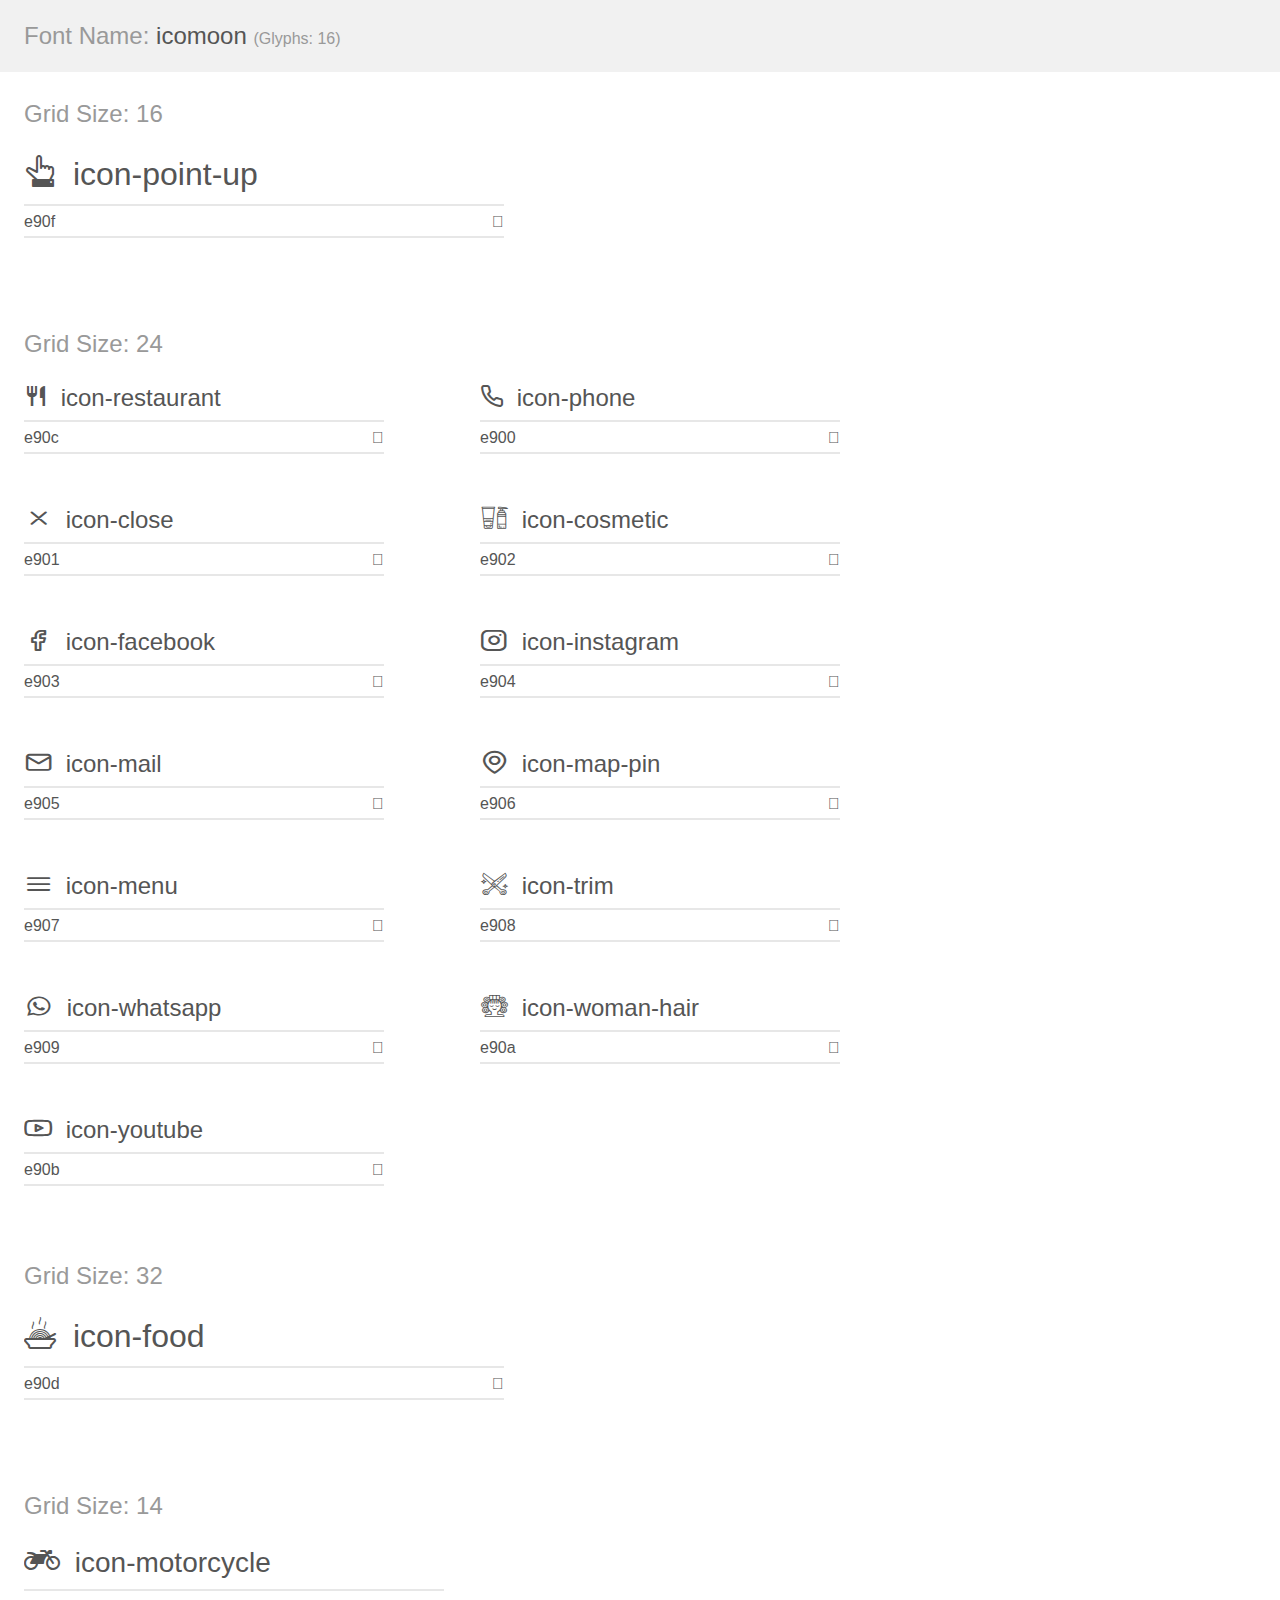
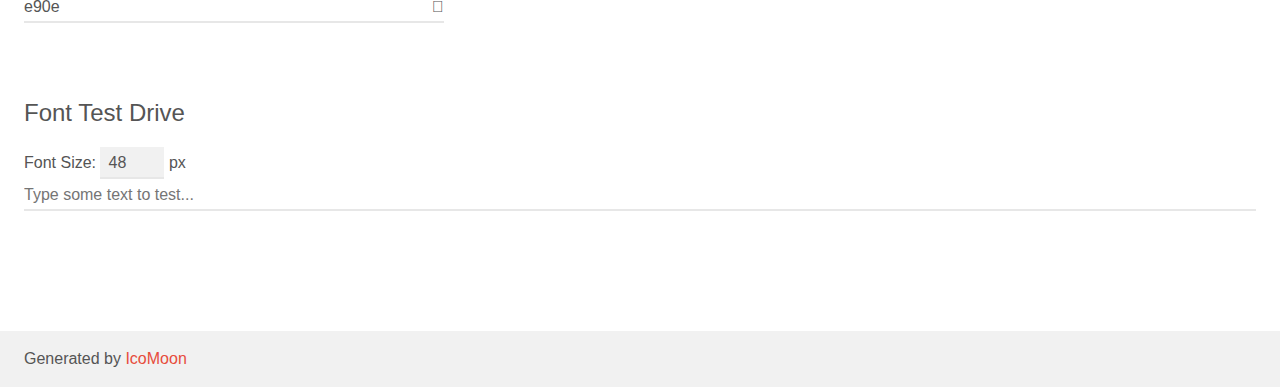
<file: assets/fonts/demo.html>
<!doctype html>
<html>
<head>
    <meta charset="utf-8">
    <title>IcoMoon Demo</title>
    <meta name="description" content="An Icon Font Generated By IcoMoon.io">
    <meta name="viewport" content="width=device-width, initial-scale=1">
    <link rel="stylesheet" href="demo-files/demo.css">
    <link rel="stylesheet" href="style.css"></head>
<body>
    <div class="bgc1 clearfix">
        <h1 class="mhmm mvm"><span class="fgc1">Font Name:</span> icomoon <small class="fgc1">(Glyphs:&nbsp;16)</small></h1>
    </div>
    <div class="clearfix mhl ptl">
        <h1 class="mvm mtn fgc1">Grid Size: 16</h1>
        <div class="glyph fs1">
            <div class="clearfix bshadow0 pbs">
                <span class="icon-point-up"></span>
                <span class="mls"> icon-point-up</span>
            </div>
            <fieldset class="fs0 size1of1 clearfix hidden-false">
                <input type="text" readonly value="e90f" class="unit size1of2" />
                <input type="text" maxlength="1" readonly value="&#xe90f;" class="unitRight size1of2 talign-right" />
            </fieldset>
            <div class="fs0 bshadow0 clearfix hidden-true">
                <span class="unit pvs fgc1">liga: </span>
                <input type="text" readonly value="" class="liga unitRight" />
            </div>
        </div>
    </div>
    <div class="clearfix mhl ptl">
        <h1 class="mvm mtn fgc1">Grid Size: 24</h1>
        <div class="glyph fs2">
            <div class="clearfix bshadow0 pbs">
                <span class="icon-restaurant"></span>
                <span class="mls"> icon-restaurant</span>
            </div>
            <fieldset class="fs0 size1of1 clearfix hidden-false">
                <input type="text" readonly value="e90c" class="unit size1of2" />
                <input type="text" maxlength="1" readonly value="&#xe90c;" class="unitRight size1of2 talign-right" />
            </fieldset>
            <div class="fs0 bshadow0 clearfix hidden-true">
                <span class="unit pvs fgc1">liga: </span>
                <input type="text" readonly value="" class="liga unitRight" />
            </div>
        </div>
        <div class="glyph fs2">
            <div class="clearfix bshadow0 pbs">
                <span class="icon-phone"></span>
                <span class="mls"> icon-phone</span>
            </div>
            <fieldset class="fs0 size1of1 clearfix hidden-false">
                <input type="text" readonly value="e900" class="unit size1of2" />
                <input type="text" maxlength="1" readonly value="&#xe900;" class="unitRight size1of2 talign-right" />
            </fieldset>
            <div class="fs0 bshadow0 clearfix hidden-true">
                <span class="unit pvs fgc1">liga: </span>
                <input type="text" readonly value="" class="liga unitRight" />
            </div>
        </div>
        <div class="glyph fs2">
            <div class="clearfix bshadow0 pbs">
                <span class="icon-close"></span>
                <span class="mls"> icon-close</span>
            </div>
            <fieldset class="fs0 size1of1 clearfix hidden-false">
                <input type="text" readonly value="e901" class="unit size1of2" />
                <input type="text" maxlength="1" readonly value="&#xe901;" class="unitRight size1of2 talign-right" />
            </fieldset>
            <div class="fs0 bshadow0 clearfix hidden-true">
                <span class="unit pvs fgc1">liga: </span>
                <input type="text" readonly value="" class="liga unitRight" />
            </div>
        </div>
        <div class="glyph fs2">
            <div class="clearfix bshadow0 pbs">
                <span class="icon-cosmetic"></span>
                <span class="mls"> icon-cosmetic</span>
            </div>
            <fieldset class="fs0 size1of1 clearfix hidden-false">
                <input type="text" readonly value="e902" class="unit size1of2" />
                <input type="text" maxlength="1" readonly value="&#xe902;" class="unitRight size1of2 talign-right" />
            </fieldset>
            <div class="fs0 bshadow0 clearfix hidden-true">
                <span class="unit pvs fgc1">liga: </span>
                <input type="text" readonly value="" class="liga unitRight" />
            </div>
        </div>
        <div class="glyph fs2">
            <div class="clearfix bshadow0 pbs">
                <span class="icon-facebook"></span>
                <span class="mls"> icon-facebook</span>
            </div>
            <fieldset class="fs0 size1of1 clearfix hidden-false">
                <input type="text" readonly value="e903" class="unit size1of2" />
                <input type="text" maxlength="1" readonly value="&#xe903;" class="unitRight size1of2 talign-right" />
            </fieldset>
            <div class="fs0 bshadow0 clearfix hidden-true">
                <span class="unit pvs fgc1">liga: </span>
                <input type="text" readonly value="" class="liga unitRight" />
            </div>
        </div>
        <div class="glyph fs2">
            <div class="clearfix bshadow0 pbs">
                <span class="icon-instagram"></span>
                <span class="mls"> icon-instagram</span>
            </div>
            <fieldset class="fs0 size1of1 clearfix hidden-false">
                <input type="text" readonly value="e904" class="unit size1of2" />
                <input type="text" maxlength="1" readonly value="&#xe904;" class="unitRight size1of2 talign-right" />
            </fieldset>
            <div class="fs0 bshadow0 clearfix hidden-true">
                <span class="unit pvs fgc1">liga: </span>
                <input type="text" readonly value="" class="liga unitRight" />
            </div>
        </div>
        <div class="glyph fs2">
            <div class="clearfix bshadow0 pbs">
                <span class="icon-mail"></span>
                <span class="mls"> icon-mail</span>
            </div>
            <fieldset class="fs0 size1of1 clearfix hidden-false">
                <input type="text" readonly value="e905" class="unit size1of2" />
                <input type="text" maxlength="1" readonly value="&#xe905;" class="unitRight size1of2 talign-right" />
            </fieldset>
            <div class="fs0 bshadow0 clearfix hidden-true">
                <span class="unit pvs fgc1">liga: </span>
                <input type="text" readonly value="" class="liga unitRight" />
            </div>
        </div>
        <div class="glyph fs2">
            <div class="clearfix bshadow0 pbs">
                <span class="icon-map-pin"></span>
                <span class="mls"> icon-map-pin</span>
            </div>
            <fieldset class="fs0 size1of1 clearfix hidden-false">
                <input type="text" readonly value="e906" class="unit size1of2" />
                <input type="text" maxlength="1" readonly value="&#xe906;" class="unitRight size1of2 talign-right" />
            </fieldset>
            <div class="fs0 bshadow0 clearfix hidden-true">
                <span class="unit pvs fgc1">liga: </span>
                <input type="text" readonly value="" class="liga unitRight" />
            </div>
        </div>
        <div class="glyph fs2">
            <div class="clearfix bshadow0 pbs">
                <span class="icon-menu"></span>
                <span class="mls"> icon-menu</span>
            </div>
            <fieldset class="fs0 size1of1 clearfix hidden-false">
                <input type="text" readonly value="e907" class="unit size1of2" />
                <input type="text" maxlength="1" readonly value="&#xe907;" class="unitRight size1of2 talign-right" />
            </fieldset>
            <div class="fs0 bshadow0 clearfix hidden-true">
                <span class="unit pvs fgc1">liga: </span>
                <input type="text" readonly value="" class="liga unitRight" />
            </div>
        </div>
        <div class="glyph fs2">
            <div class="clearfix bshadow0 pbs">
                <span class="icon-trim"></span>
                <span class="mls"> icon-trim</span>
            </div>
            <fieldset class="fs0 size1of1 clearfix hidden-false">
                <input type="text" readonly value="e908" class="unit size1of2" />
                <input type="text" maxlength="1" readonly value="&#xe908;" class="unitRight size1of2 talign-right" />
            </fieldset>
            <div class="fs0 bshadow0 clearfix hidden-true">
                <span class="unit pvs fgc1">liga: </span>
                <input type="text" readonly value="" class="liga unitRight" />
            </div>
        </div>
        <div class="glyph fs2">
            <div class="clearfix bshadow0 pbs">
                <span class="icon-whatsapp"></span>
                <span class="mls"> icon-whatsapp</span>
            </div>
            <fieldset class="fs0 size1of1 clearfix hidden-false">
                <input type="text" readonly value="e909" class="unit size1of2" />
                <input type="text" maxlength="1" readonly value="&#xe909;" class="unitRight size1of2 talign-right" />
            </fieldset>
            <div class="fs0 bshadow0 clearfix hidden-true">
                <span class="unit pvs fgc1">liga: </span>
                <input type="text" readonly value="" class="liga unitRight" />
            </div>
        </div>
        <div class="glyph fs2">
            <div class="clearfix bshadow0 pbs">
                <span class="icon-woman-hair"></span>
                <span class="mls"> icon-woman-hair</span>
            </div>
            <fieldset class="fs0 size1of1 clearfix hidden-false">
                <input type="text" readonly value="e90a" class="unit size1of2" />
                <input type="text" maxlength="1" readonly value="&#xe90a;" class="unitRight size1of2 talign-right" />
            </fieldset>
            <div class="fs0 bshadow0 clearfix hidden-true">
                <span class="unit pvs fgc1">liga: </span>
                <input type="text" readonly value="" class="liga unitRight" />
            </div>
        </div>
        <div class="glyph fs2">
            <div class="clearfix bshadow0 pbs">
                <span class="icon-youtube"></span>
                <span class="mls"> icon-youtube</span>
            </div>
            <fieldset class="fs0 size1of1 clearfix hidden-false">
                <input type="text" readonly value="e90b" class="unit size1of2" />
                <input type="text" maxlength="1" readonly value="&#xe90b;" class="unitRight size1of2 talign-right" />
            </fieldset>
            <div class="fs0 bshadow0 clearfix hidden-true">
                <span class="unit pvs fgc1">liga: </span>
                <input type="text" readonly value="" class="liga unitRight" />
            </div>
        </div>
    </div>
    <div class="clearfix mhl ptl">
        <h1 class="mvm mtn fgc1">Grid Size: 32</h1>
        <div class="glyph fs3">
            <div class="clearfix bshadow0 pbs">
                <span class="icon-food"></span>
                <span class="mls"> icon-food</span>
            </div>
            <fieldset class="fs0 size1of1 clearfix hidden-false">
                <input type="text" readonly value="e90d" class="unit size1of2" />
                <input type="text" maxlength="1" readonly value="&#xe90d;" class="unitRight size1of2 talign-right" />
            </fieldset>
            <div class="fs0 bshadow0 clearfix hidden-true">
                <span class="unit pvs fgc1">liga: </span>
                <input type="text" readonly value="" class="liga unitRight" />
            </div>
        </div>
    </div>
    <div class="clearfix mhl ptl">
        <h1 class="mvm mtn fgc1">Grid Size: 14</h1>
        <div class="glyph fs4">
            <div class="clearfix bshadow0 pbs">
                <span class="icon-motorcycle"></span>
                <span class="mls"> icon-motorcycle</span>
            </div>
            <fieldset class="fs0 size1of1 clearfix hidden-false">
                <input type="text" readonly value="e90e" class="unit size1of2" />
                <input type="text" maxlength="1" readonly value="&#xe90e;" class="unitRight size1of2 talign-right" />
            </fieldset>
            <div class="fs0 bshadow0 clearfix hidden-true">
                <span class="unit pvs fgc1">liga: </span>
                <input type="text" readonly value="" class="liga unitRight" />
            </div>
        </div>
    </div>

    <!--[if gt IE 8]><!-->
    <div class="mhl clearfix mbl">
        <h1>Font Test Drive</h1>
        <label>
            Font Size: <input id="fontSize" type="number" class="textbox0 mbm"
            min="8" value="48" />
            px
        </label>
        <input id="testText" type="text" class="phl size1of1 mvl"
        placeholder="Type some text to test..." value=""/>
        <div id="testDrive" class="icon-" style="font-family: icomoon">&nbsp;
        </div>
    </div>
    <!--<![endif]-->
    <div class="bgc1 clearfix">
        <p class="mhl">Generated by <a href="https://icomoon.io/app">IcoMoon</a></p>
    </div>

    <script src="demo-files/demo.js"></script>
</body>
</html>
</file>
<file: assets/fonts/demo-files/demo.css>
body {
  padding: 0;
  margin: 0;
  font-family: sans-serif;
  font-size: 1em;
  line-height: 1.5;
  color: #555;
  background: #fff;
}
h1 {
  font-size: 1.5em;
  font-weight: normal;
}
small {
  font-size: .66666667em;
}
a {
  color: #e74c3c;
  text-decoration: none;
}
a:hover, a:focus {
  box-shadow: 0 1px #e74c3c;
}
.bshadow0, input {
  box-shadow: inset 0 -2px #e7e7e7;
}
input:hover {
  box-shadow: inset 0 -2px #ccc;
}
input, fieldset {
  font-family: sans-serif;
  font-size: 1em;
  margin: 0;
  padding: 0;
  border: 0;
}
input {
  color: inherit;
  line-height: 1.5;
  height: 1.5em;
  padding: .25em 0;
}
input:focus {
  outline: none;
  box-shadow: inset 0 -2px #449fdb;
}
.glyph {
  font-size: 16px;
  width: 15em;
  padding-bottom: 1em;
  margin-right: 4em;
  margin-bottom: 1em;
  float: left;
  overflow: hidden;
}
.liga {
  width: 80%;
  width: calc(100% - 2.5em);
}
.talign-right {
  text-align: right;
}
.talign-center {
  text-align: center;
}
.bgc1 {
  background: #f1f1f1;
}
.fgc1 {
  color: #999;
}
.fgc0 {
  color: #000;
}
p {
  margin-top: 1em;
  margin-bottom: 1em;
}
.mvm {
  margin-top: .75em;
  margin-bottom: .75em;
}
.mtn {
  margin-top: 0;
}
.mtl, .mal {
  margin-top: 1.5em;
}
.mbl, .mal {
  margin-bottom: 1.5em;
}
.mal, .mhl {
  margin-left: 1.5em;
  margin-right: 1.5em;
}
.mhmm {
  margin-left: 1em;
  margin-right: 1em;
}
.mls {
  margin-left: .25em;
}
.ptl {
  padding-top: 1.5em;
}
.pbs, .pvs {
  padding-bottom: .25em;
}
.pvs, .pts {
  padding-top: .25em;
}
.unit {
  float: left;
}
.unitRight {
  float: right;
}
.size1of2 {
  width: 50%;
}
.size1of1 {
  width: 100%;
}
.clearfix:before, .clearfix:after {
  content: " ";
  display: table;
}
.clearfix:after {
  clear: both;
}
.hidden-true {
  display: none;
}
.textbox0 {
  width: 3em;
  background: #f1f1f1;
  padding: .25em .5em;
  line-height: 1.5;
  height: 1.5em;
}
#testDrive {
  display: block;
  padding-top: 24px;
  line-height: 1.5;
}
.fs0 {
  font-size: 16px;
}
.fs1 {
  font-size: 32px;
}
.fs2 {
  font-size: 24px;
}
.fs3 {
  font-size: 32px;
}
.fs4 {
  font-size: 28px;
}
</file>
<file: assets/fonts/style.css>
@font-face {
  font-family: 'icomoon';
  src:  url('fonts/icomoon.eot?dd43jm');
  src:  url('fonts/icomoon.eot?dd43jm#iefix') format('embedded-opentype'),
    url('fonts/icomoon.ttf?dd43jm') format('truetype'),
    url('fonts/icomoon.woff?dd43jm') format('woff'),
    url('fonts/icomoon.svg?dd43jm#icomoon') format('svg');
  font-weight: normal;
  font-style: normal;
  font-display: block;
}

[class^="icon-"], [class*=" icon-"] {
  /* use !important to prevent issues with browser extensions that change fonts */
  font-family: 'icomoon' !important;
  speak: never;
  font-style: normal;
  font-weight: normal;
  font-variant: normal;
  text-transform: none;
  line-height: 1;

  /* Better Font Rendering =========== */
  -webkit-font-smoothing: antialiased;
  -moz-osx-font-smoothing: grayscale;
}

.icon-point-up:before {
  content: "\e90f";
}
.icon-restaurant:before {
  content: "\e90c";
}
.icon-phone:before {
  content: "\e900";
}
.icon-close:before {
  content: "\e901";
}
.icon-cosmetic:before {
  content: "\e902";
}
.icon-facebook:before {
  content: "\e903";
}
.icon-instagram:before {
  content: "\e904";
}
.icon-mail:before {
  content: "\e905";
}
.icon-map-pin:before {
  content: "\e906";
}
.icon-menu:before {
  content: "\e907";
}
.icon-trim:before {
  content: "\e908";
}
.icon-whatsapp:before {
  content: "\e909";
}
.icon-woman-hair:before {
  content: "\e90a";
}
.icon-youtube:before {
  content: "\e90b";
}
.icon-food:before {
  content: "\e90d";
}
.icon-motorcycle:before {
  content: "\e90e";
}
</file>
